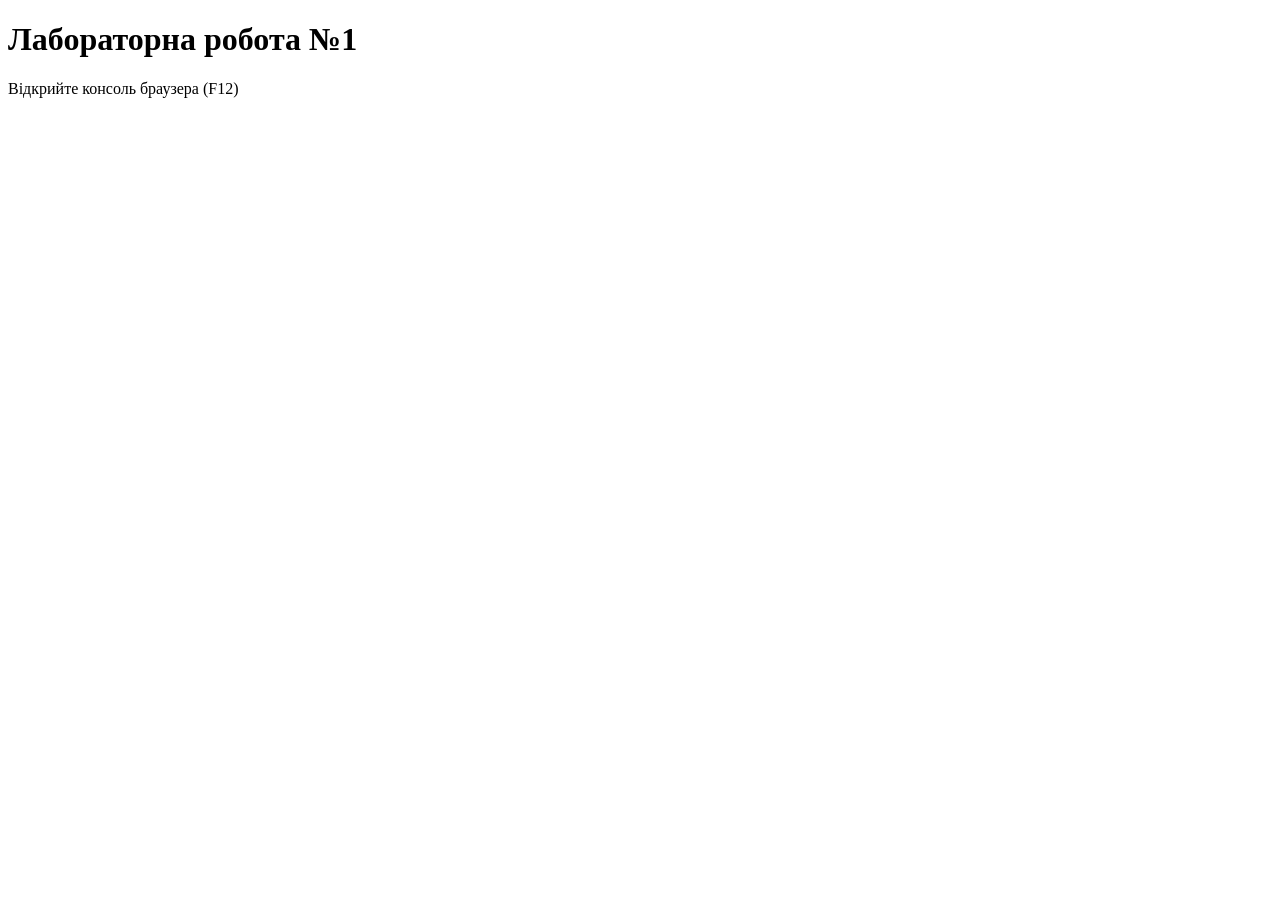
<file: lab1/index.html>
<!DOCTYPE html>
<html lang="uk">
<head>
    <meta charset="UTF-8">
    <title>Lab 1</title>
</head>
<body>

<h1>Лабораторна робота №1</h1>
<p>Відкрийте консоль браузера (F12)</p>

<script src="script.js"></script>

</body>
</html>
</file>
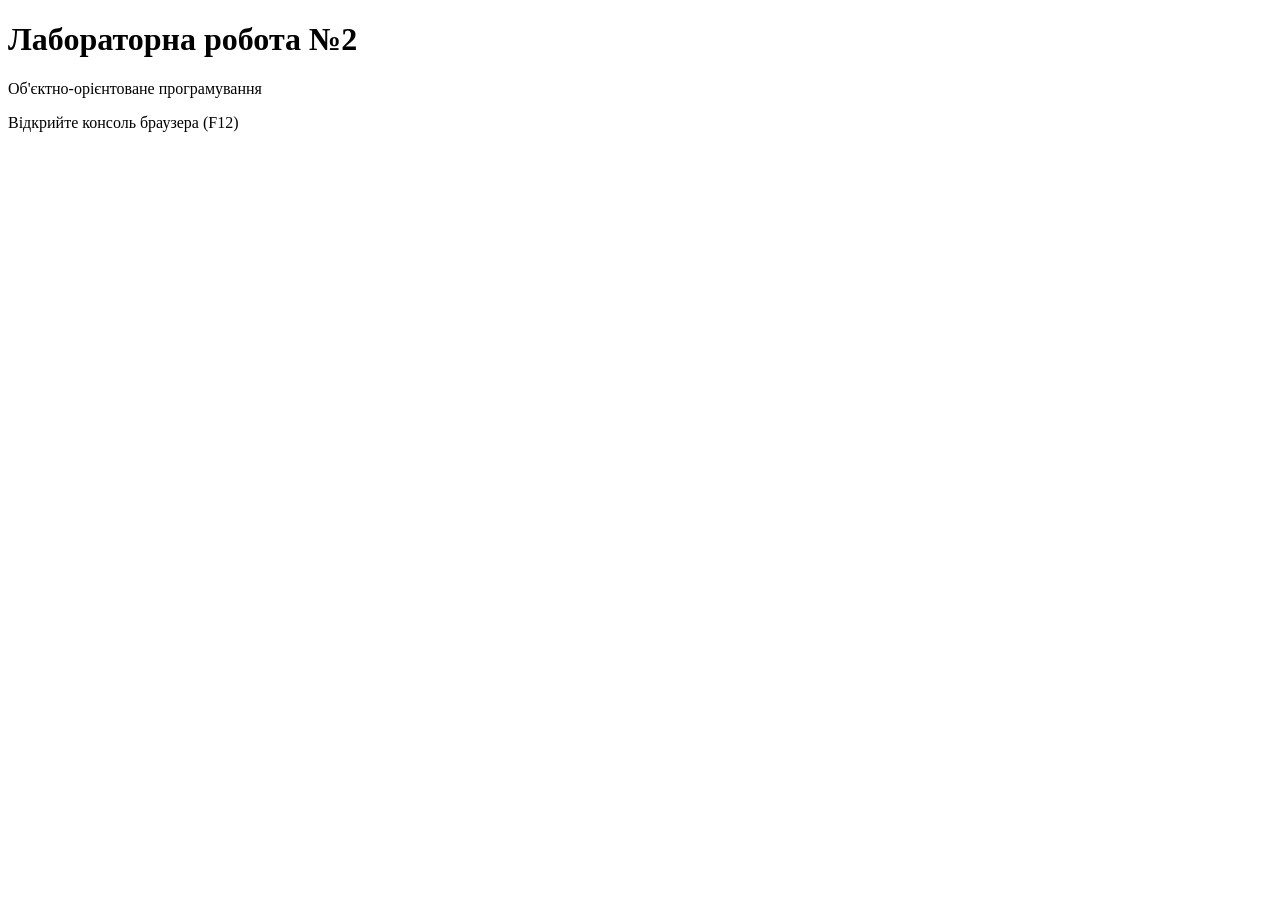
<file: lab2/index.html>
<!DOCTYPE html>
<html lang="uk">
<head>
    <meta charset="UTF-8">
    <title>Lab 2</title>
</head>
<body>

<h1>Лабораторна робота №2</h1>
<p>Об'єктно-орієнтоване програмування</p>
<p>Відкрийте консоль браузера (F12)</p>

<script src="script.js"></script>

</body>
</html>
</file>
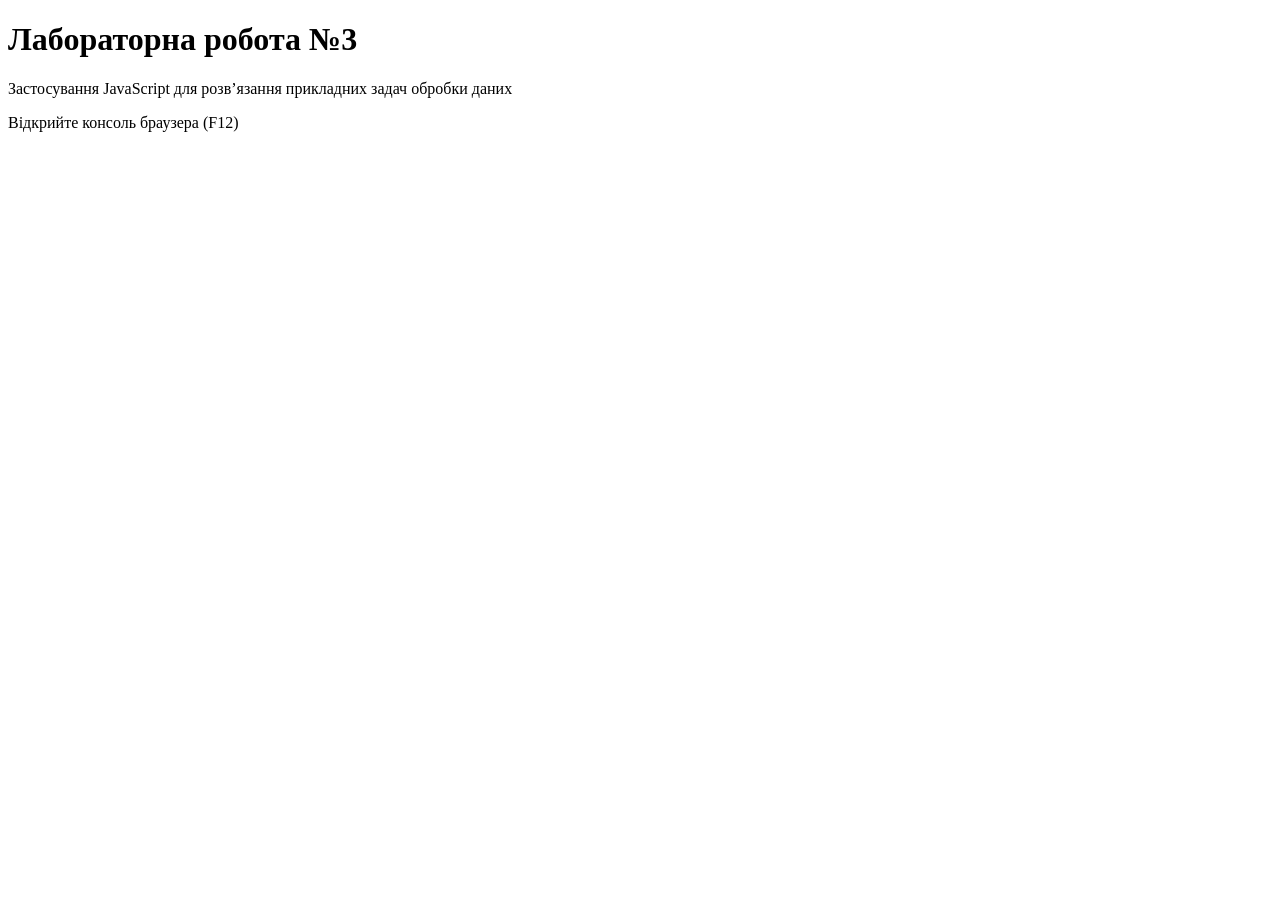
<file: lab3/index.html>
<!DOCTYPE html>
<html>
<head>
    <meta charset="utf-8">
    <title>My application</title>
</head>
<body>
   <h1>Лабораторна робота №3</h1>
    <p>Застосування JavaScript для розв’язання прикладних задач обробки даних</p>
    <p>Відкрийте консоль браузера (F12)</p>

    <script src="SpeakHello.js"></script>
    <script src="SpeakGoodBye.js"></script>
    <script src="script.js"></script>
</body>
</html>
</file>
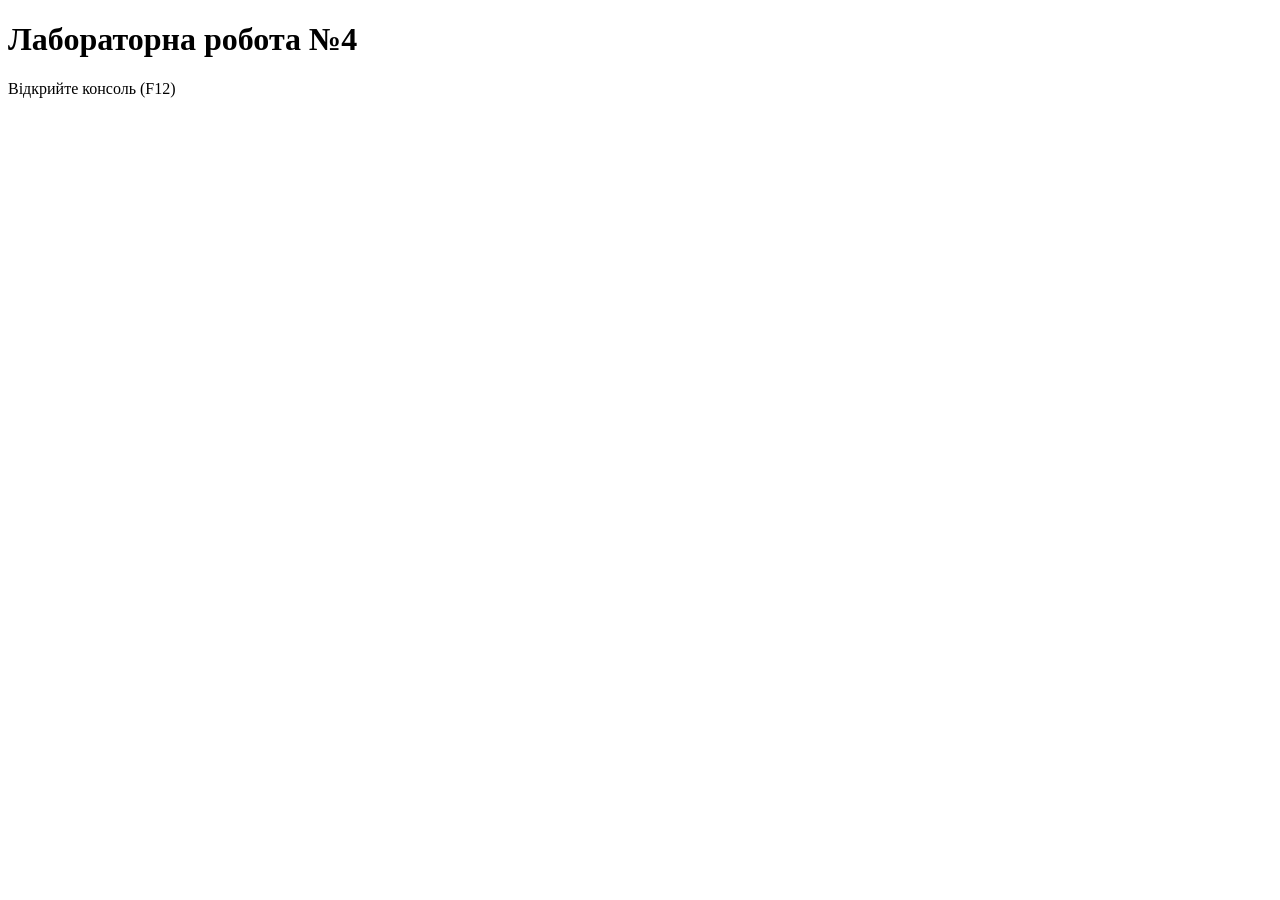
<file: lab4/index.html>
<!DOCTYPE html>
<html>
<head>
    <meta charset="utf-8">
    <title>Lab 4</title>
</head>
<body>
    <h1>Лабораторна робота №4</h1>
    <p>Відкрийте консоль (F12)</p>

    <script src="sortLib.js"></script>
    <script src="script.js"></script>
</body>
</html>
</file>
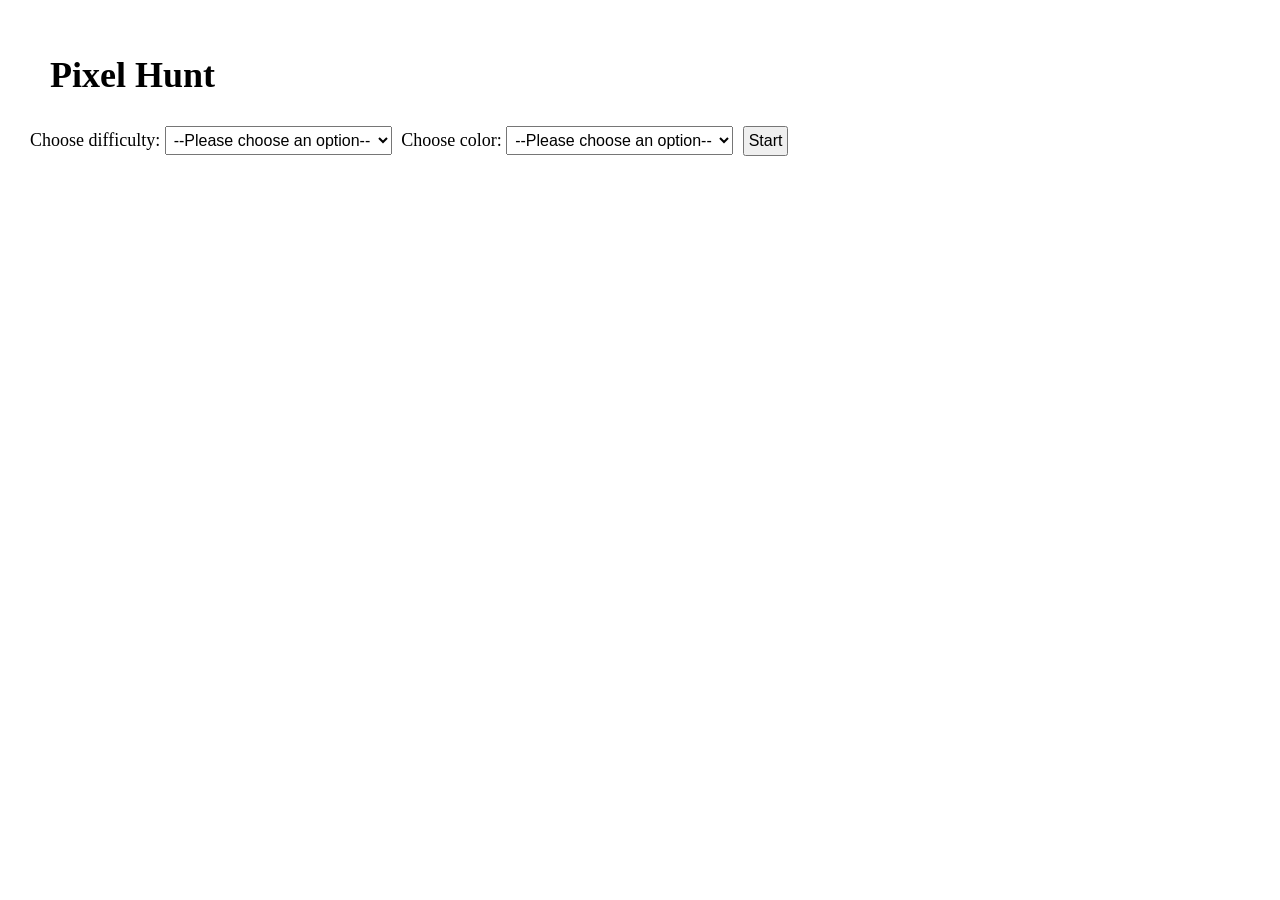
<file: lab5/index.html>
<!DOCTYPE html>
<html lang="uk">
<head>
    <meta charset="UTF-8">
    <title>Pixel Hunt</title>
    <style>
        body {
            margin: 0;
            padding: 30px;
            font-family: serif;
        }

        h1 {
            text-align: left;
            font-size: 36px;
            margin-left: 20px;
        }

        .menu {
            margin-top: 30px;
            font-size: 18px;
        }

        select, button {
            font-size: 16px;
            padding: 4px;
            margin-right: 5px;
        }
    </style>
</head>
<body>

<h1>Pixel Hunt</h1>

<div class="menu">
    <label>Choose difficulty:</label>
    <select id="difficulty">
        <option value="">--Please choose an option--</option>
        <option value="easy">Easy</option>
        <option value="medium">Medium</option>
        <option value="hard">Hard</option>
    </select>

    <label>Choose color:</label>
    <select id="color">
        <option value="">--Please choose an option--</option>
        <option value="red">Red</option>
        <option value="blue">Blue</option>
        <option value="green">Green</option>
        <option value="yellow">Yellow</option>
    </select>

    <button onclick="startGame()">Start</button>
</div>

<script src="script.js"></script>

</body>
</html>
</file>
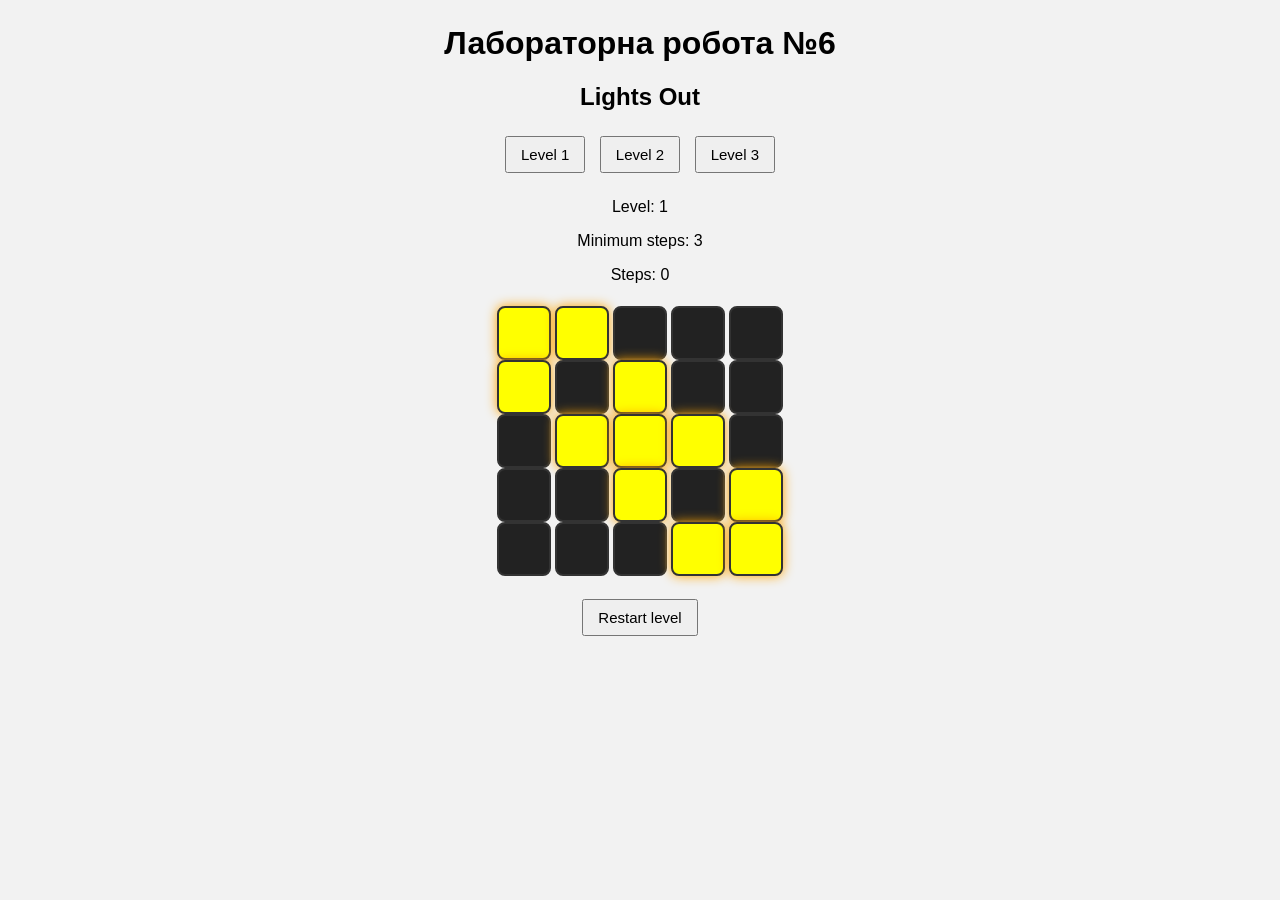
<file: lab6/index.html>
<!DOCTYPE html>
<html lang="uk">
<head>
    <meta charset="UTF-8">
    <title>Lab 6 - Lights Out</title>
    <link rel="stylesheet" href="style.css">
</head>
<body>

<h1>Лабораторна робота №6</h1>
<h2>Lights Out</h2>

<div class="controls">
    <button onclick="loadLevel(0)">Level 1</button>
    <button onclick="loadLevel(1)">Level 2</button>
    <button onclick="loadLevel(2)">Level 3</button>
</div>

<p id="levelInfo">Level: 1</p>
<p id="minSteps">Minimum steps: 7</p>
<p id="steps">Steps: 0</p>

<div id="game"></div>

<button id="resetBtn" onclick="resetLevel()">Restart level</button>

<script src="script.js"></script>

</body>
</html>
</file>
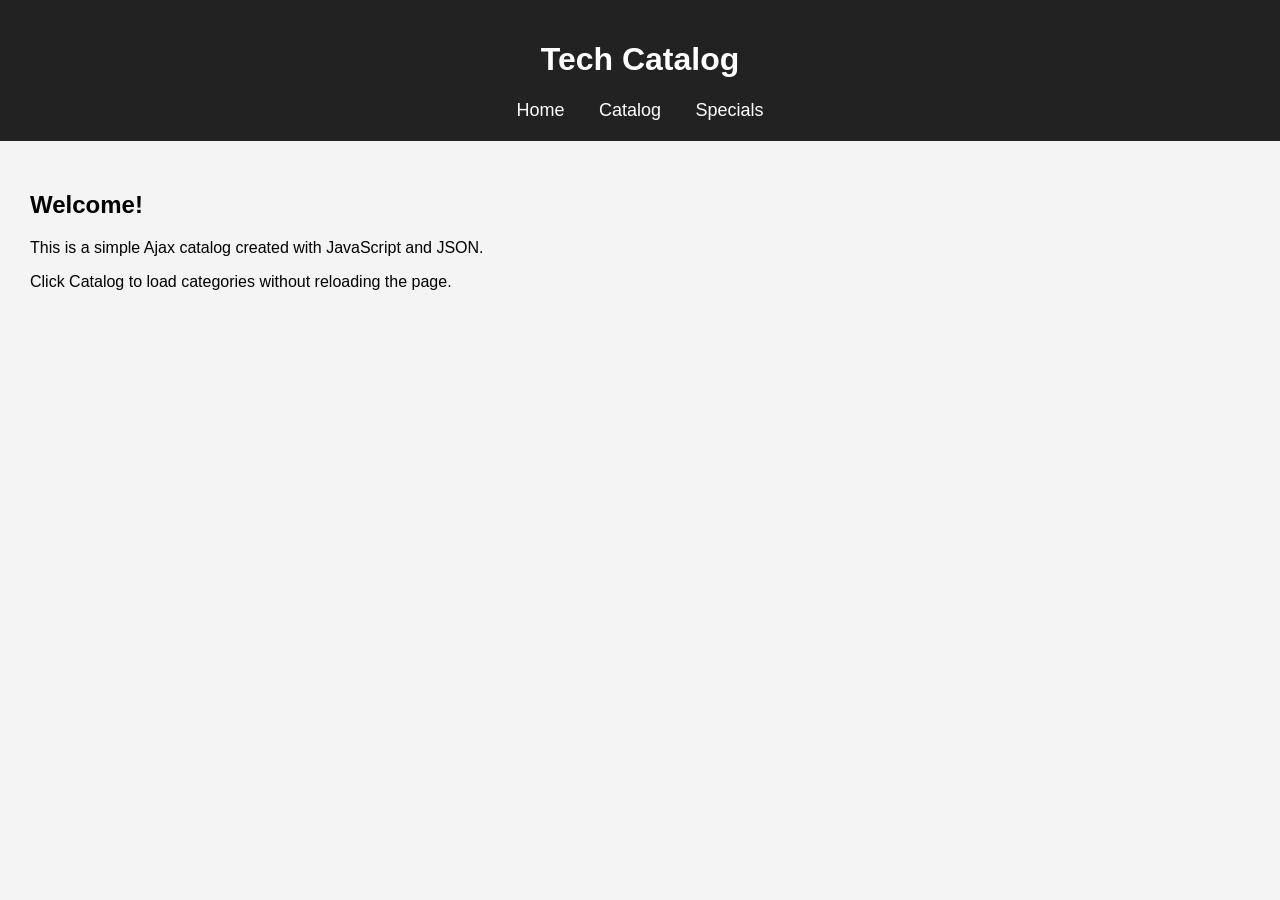
<file: lab7/index.html>
<!DOCTYPE html>
<html lang="uk">
<head>
    <meta charset="UTF-8">
    <title>Lab 7 - Ajax Catalog</title>
    <link rel="stylesheet" href="style.css">
</head>
<body>

<header>
    <h1>Tech Catalog</h1>

    <nav>
        <a href="index.html">Home</a>
        <a href="#" onclick="loadCatalog()">Catalog</a>
        <a href="#" onclick="loadSpecials()">Specials</a>
    </nav>
</header>

<main id="content">
    <h2>Welcome!</h2>
    <p>This is a simple Ajax catalog created with JavaScript and JSON.</p>
    <p>Click Catalog to load categories without reloading the page.</p>
</main>

<script src="script.js"></script>

</body>
</html>
</file>
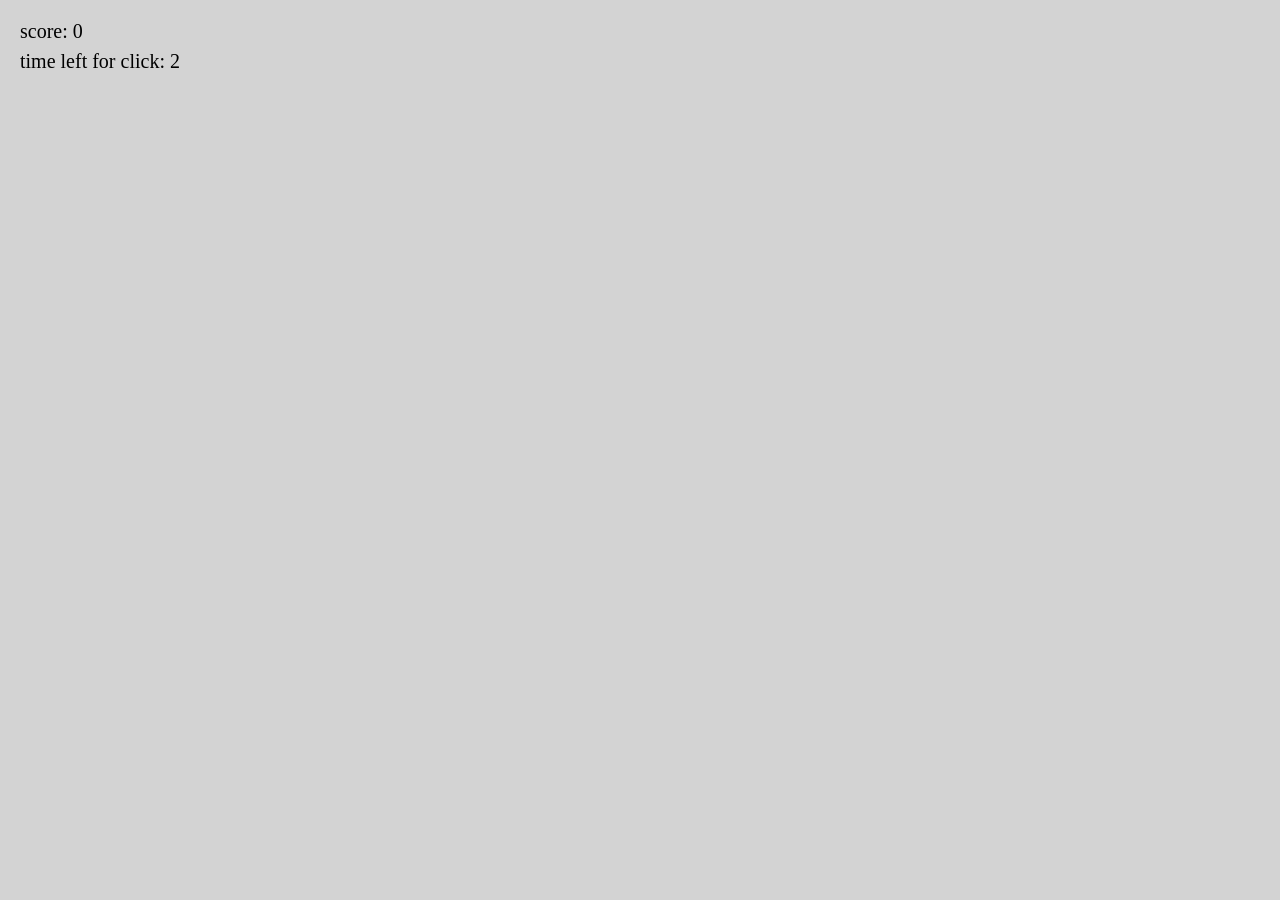
<file: lab5/game.html>
<!DOCTYPE html>
<html>
<head>
    <meta charset="UTF-8">
    <title>Game</title>
    <style>
        body {
            margin: 0;
            background: lightgray;
            font-family: serif;
        }

        #score {
            position: absolute;
            top: 20px;
            left: 20px;
            font-size: 20px;
        }

        #time {
            position: absolute;
            top: 50px;
            left: 20px;
            font-size: 20px;
        }
    </style>
</head>
<body>

<div id="score">score: 0</div>
<div id="time">time left for click: 1</div>

<script src="script.js"></script>

</body>
</html>
</file>
<file: lab6/style.css>
body {
    font-family: Arial, sans-serif;
    text-align: center;
    background-color: #f2f2f2;
}

h1 {
    margin-top: 25px;
}

.controls {
    margin: 20px;
}

button {
    padding: 8px 14px;
    margin: 5px;
    cursor: pointer;
    font-size: 15px;
}

#game {
    margin: 20px auto;
    width: max-content;
}

.row {
    height: 54px;
}

.cell {
    width: 50px;
    height: 50px;
    display: inline-block;
    margin: 2px;
    border: 2px solid #333;
    cursor: pointer;
    border-radius: 8px;
}

.on {
    background-color: yellow;
    box-shadow: 0 0 12px orange;
}

.off {
    background-color: #222;
}
</file>
<file: lab7/style.css>
body {
    font-family: Arial, sans-serif;
    margin: 0;
    background-color: #f4f4f4;
}

header {
    background-color: #222;
    color: white;
    padding: 20px;
    text-align: center;
}

nav {
    margin-top: 15px;
}

nav a {
    color: white;
    text-decoration: none;
    margin: 0 15px;
    font-size: 18px;
    cursor: pointer;
}

nav a:hover {
    text-decoration: underline;
}

main {
    padding: 30px;
}

.category-list {
    display: flex;
    gap: 20px;
    flex-wrap: wrap;
}

.category-card {
    background-color: white;
    border-radius: 8px;
    padding: 20px;
    width: 220px;
    box-shadow: 0 0 8px rgba(0,0,0,0.2);
    cursor: pointer;
}

.category-card:hover {
    background-color: #e8f0ff;
}

.products {
    display: grid;
    grid-template-columns: repeat(auto-fit, minmax(220px, 1fr));
    gap: 25px;
}

.product-card {
    background-color: white;
    padding: 15px;
    border-radius: 8px;
    box-shadow: 0 0 8px rgba(0,0,0,0.2);
}

.product-card img {
    width: 200px;
    height: 200px;
    object-fit: cover;
    display: block;
    margin: 0 auto 10px;
}

.price {
    font-weight: bold;
    color: #1a7f37;
}
</file>
